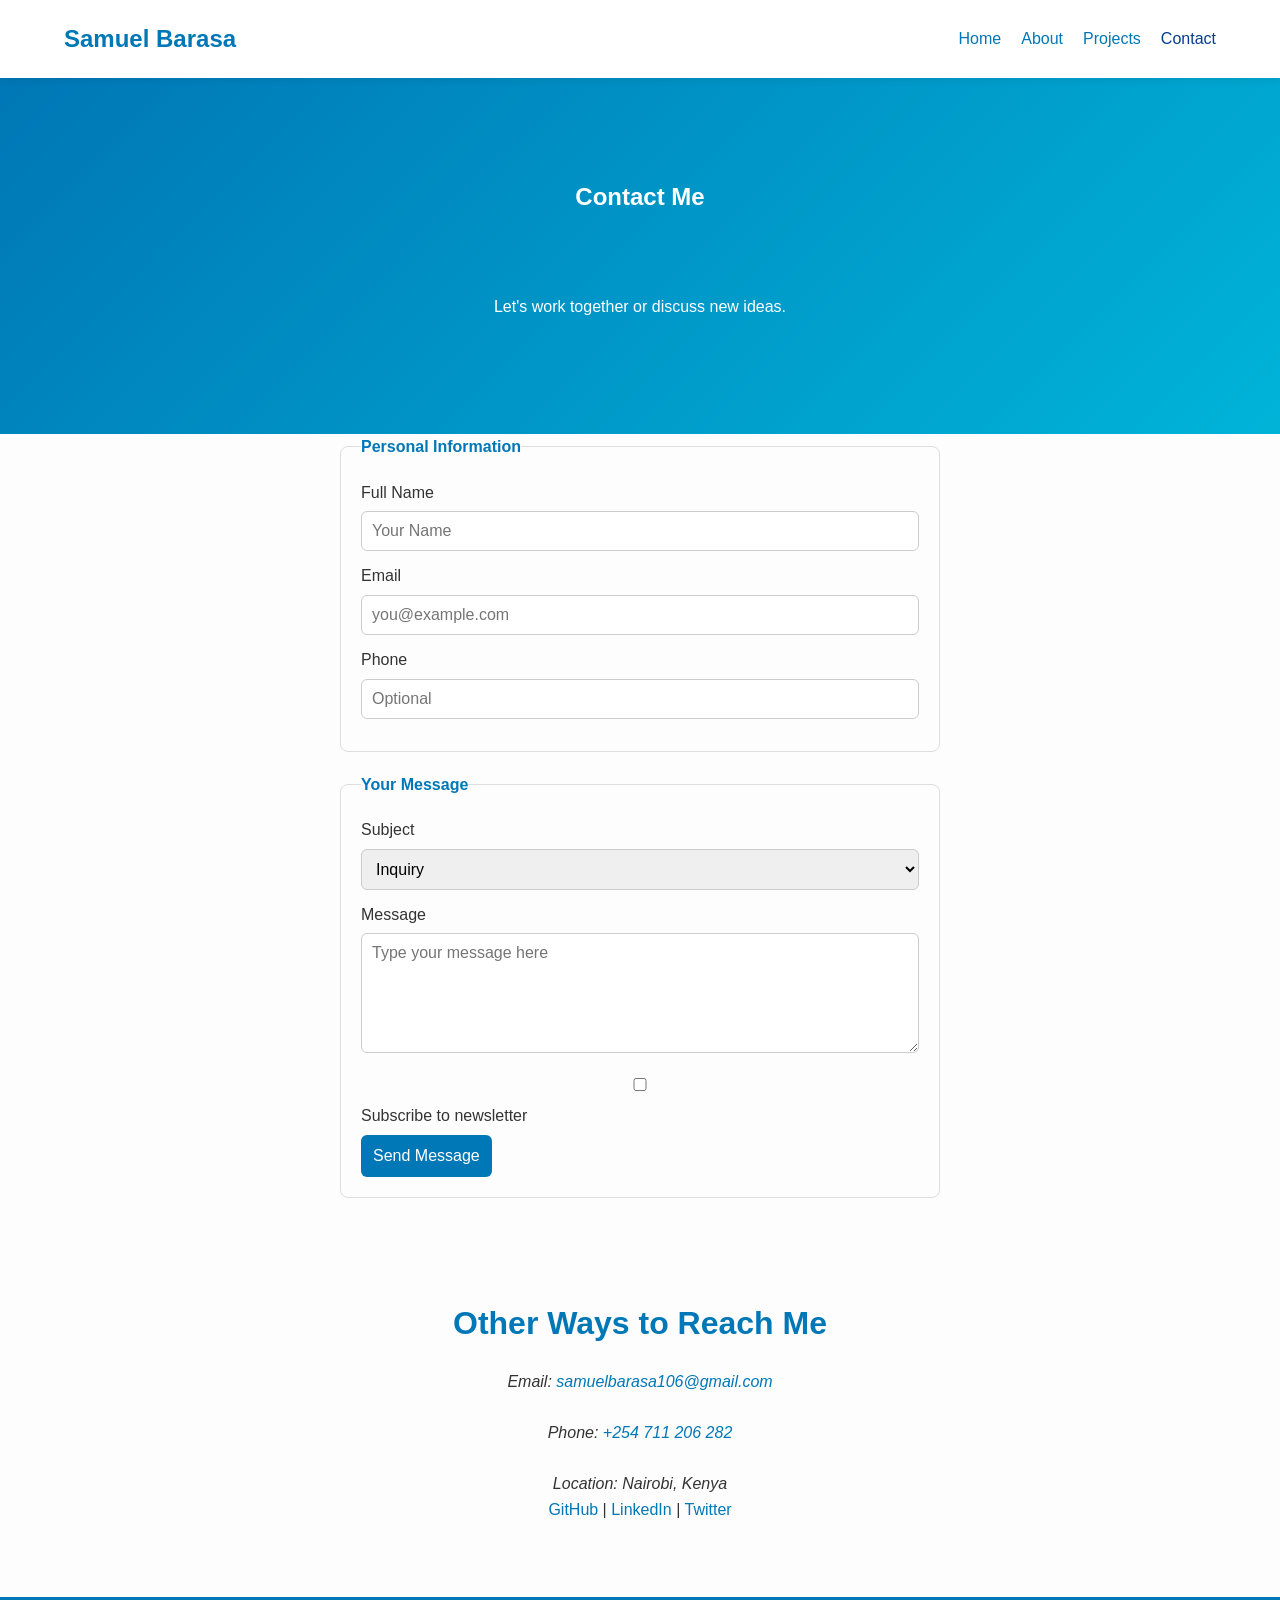
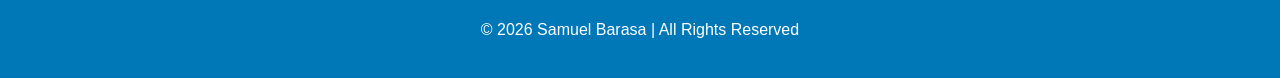
<file: contact.html>
<!DOCTYPE html>
<html lang="en">

<head>
  <meta charset="UTF-8">
  <meta name="description" content="Contact Samuel Barasa - Web developer and programming student.">
  <meta name="viewport" content="width=device-width, initial-scale=1.0">

  <title>Contact | Samuel Barasa</title>

  <link rel="stylesheet" href="styles.css">
</head>

<body>

  <!-- Header -->
  <header>
    <div class="logo">Samuel Barasa</div>

    <nav>
      <ul>
        <li><a href="index.html">Home</a></li>
        <li><a href="about.html">About</a></li>
        <li><a href="projects.html">Projects</a></li>
        <li><a href="contact.html" class="active">Contact</a></li>
      </ul>
    </nav>
  </header>

  <!-- Hero Banner -->
  <section class="hero-banner">
    <h1>Contact Me</h1>
    <p><br/><br/><br/>Let's work together or discuss new ideas.</p>
      
  </section>

  <!-- Main Content -->
  <main class="container">

    <!-- Contact Form -->
    <form action="#" method="post">

      <fieldset>
        <legend>Personal Information</legend>

        <label for="fullname">Full Name</label>
        <input
          type="text"
          id="fullname"
          name="fullname"
          required
          placeholder="Your Name">

        <label for="email">Email</label>
        <input
          type="email"
          id="email"
          name="email"
          required
          placeholder="you@example.com">

        <label for="phone">Phone</label>
        <input
          type="tel"
          id="phone"
          name="phone"
          placeholder="Optional">

      </fieldset>

      <fieldset>

        <legend>Your Message</legend>

        <label for="subject">Subject</label>
        <select id="subject" name="subject">
          <option>Inquiry</option>
          <option>Feedback</option>
          <option>Project Collaboration</option>
          <option>Other</option>
        </select>

        <label for="message">Message</label>
        <textarea
          id="message"
          name="message"
          required
          minlength="50"
          placeholder="Type your message here"></textarea>

        <label class="checkbox">
          <input type="checkbox" name="newsletter">
          Subscribe to newsletter
        </label>

        <button type="submit">Send Message</button>

      </fieldset>

    </form>

    <!-- Contact Info -->
    <section class="contact-info">

      <h2>Other Ways to Reach Me</h2>

      <address>

        Email:
        <a href="mailto:samuelbarasa106@gmail.com">
          samuelbarasa106@gmail.com
        </a>

        <br><br>

        Phone:
        <a href="tel:+254711206282">
          +254 711 206 282
        </a>

        <br><br>

        Location: Nairobi, Kenya

      </address>

      <p>
        <a href="https://github.com/Solfegesam" target="_blank">GitHub</a> |
        <a href="#" target="_blank">LinkedIn</a> |
        <a href="#" target="_blank">Twitter</a>
      </p>

    </section>

  </main>

  <!-- Footer -->
  <footer>
    <p>© 2026 Samuel Barasa | All Rights Reserved</p>
  </footer>

</body>
</html>
</file>
<file: styles.css>
/* ==============================
   GLOBAL RESET & BASE STYLES
   ============================== */
* {
  margin: 0;
  padding: 0;
  box-sizing: border-box;
  font-family: 'Segoe UI', Tahoma, Geneva, Verdana, sans-serif;
}

body {
  line-height: 1.6;
  color: #333;
  background-color: #fdfdfd;
}

a {
  text-decoration: none;
  color: #0077b6;
  transition: color 0.3s;
}

a:hover {
  color: #023e8a;
}

ul {
  list-style: none;
}

.container {
  width: 90%;
  max-width: 1200px;
  margin: 0 auto;
}

/* ==============================
   HEADER & NAVIGATION
   ============================== */
header {
  display: flex;
  justify-content: space-between;
  align-items: center;
  padding: 20px 5%;
  background-color: #fff;
  box-shadow: 0 4px 6px rgba(0,0,0,0.05);
  position: sticky;
  top: 0;
  z-index: 1000;
}

header .logo {
  font-size: 24px;
  font-weight: bold;
  color: #0077b6;
}

header nav ul {
  display: flex;
  gap: 20px;
}

header nav a {
  font-weight: 500;
}

header nav a.active {
  color: #023e8a;
}

/* ==============================
   HERO SECTION
   ============================== */
.hero-banner {
  background: linear-gradient(135deg, #0077b6, #00b4d8);
  color: white;
  text-align: center;
  padding: 100px 20px;
}

.hero-banner .hero-content h1 {
  font-size: 48px;
  margin-bottom: 10px;
}

.hero-banner .hero-content p {
  font-size: 20px;
  margin-bottom: 20px;
  opacity: 0.9;
}

.hero-btn {
  display: inline-block;
  padding: 12px 24px;
  background: #023e8a;
  color: #fff;
  border-radius: 6px;
  font-size: 16px;
  transition: background 0.3s;
}

.hero-btn:hover {
  background: #001f3f;
}

/* ==============================
   SECTIONS
   ============================== */
section {
  padding: 60px 0;
}

h2 {
  font-size: 32px;
  margin-bottom: 20px;
  color: #0077b6;
  text-align: center;
}

p {
  margin-bottom: 15px;
  text-align: center;
}

/* ==============================
   INTRO & LINKS
   ============================== */
.intro, .links {
  max-width: 800px;
  margin: 0 auto;
}

.links ul {
  display: flex;
  justify-content: center;
  gap: 20px;
  flex-wrap: wrap;
}

.links li a {
  padding: 10px 15px;
  background: #0077b6;
  color: white;
  border-radius: 6px;
  font-weight: 500;
  transition: background 0.3s;
}

.links li a:hover {
  background: #023e8a;
}

/* ==============================
   DAILY CHALLENGE / BLOG POSTS
   ============================== */
.daily-challenge ul, .blog-posts ul {
  padding-left: 20px;
}

.blog-posts article {
  background: #f9f9f9;
  padding: 20px;
  border-radius: 8px;
  margin-bottom: 30px;
  box-shadow: 0 4px 10px rgba(0,0,0,0.05);
  max-width: 800px;
  margin-left: auto;
  margin-right: auto;
}

.blog-posts img {
  max-width: 100%;
  border-radius: 6px;
  margin: 10px 0;
}

/* ==============================
   SKILLS & EDUCATION
   ============================== */
.skills ul, .education ul {
  display: flex;
  flex-direction: column;
  gap: 10px;
  max-width: 600px;
  margin: 0 auto;
  padding-left: 20px;
}

.skills li, .education li {
  padding: 8px 12px;
  background: #e0f7fa;
  border-radius: 6px;
}

/* ==============================
   PROJECTS
   ============================== */
.project-list {
  display: grid;
  grid-template-columns: repeat(auto-fit, minmax(280px, 1fr));
  gap: 20px;
}

.project {
  background: #f9f9f9;
  padding: 20px;
  border-radius: 8px;
  text-align: center;
  box-shadow: 0 4px 10px rgba(0,0,0,0.05);
}

.project img {
  max-width: 100%;
  border-radius: 6px;
  margin-bottom: 10px;
}

.project h3 {
  margin-bottom: 10px;
  color: #0077b6;
}

.project p {
  margin-bottom: 15px;
}

.project-btn {
  display: inline-block;
  padding: 10px 16px;
  background: #0077b6;
  color: white;
  border-radius: 6px;
  font-weight: 500;
  transition: background 0.3s;
}

.project-btn:hover {
  background: #023e8a;
}

/* ==============================
   PHOTO GALLERY
   ============================== */
.gallery-grid {
  display: grid;
  grid-template-columns: repeat(auto-fit, minmax(200px, 1fr));
  gap: 20px;
  margin-top: 20px;
}

.gallery-grid figure {
  margin: 0;
  text-align: center;
}

.gallery-grid img {
  width: 100%;
  border-radius: 6px;
}

.gallery-grid figcaption {
  margin-top: 8px;
  font-size: 14px;
  color: #0077b6;
}

/* ==============================
   CONTACT FORM
   ============================== */
form {
  max-width: 600px;
  margin: 0 auto;
  display: flex;
  flex-direction: column;
  gap: 20px;
}

fieldset {
  border: 1px solid #ddd;
  border-radius: 8px;
  padding: 20px;
}

legend {
  font-weight: bold;
  color: #0077b6;
}

label {
  display: block;
  margin-bottom: 6px;
  font-weight: 500;
}

input, select, textarea {
  width: 100%;
  padding: 10px;
  margin-bottom: 12px;
  border-radius: 6px;
  border: 1px solid #ccc;
  font-size: 16px;
}

textarea {
  min-height: 120px;
  resize: vertical;
}

button {
  padding: 12px;
  background: #0077b6;
  color: white;
  border: none;
  border-radius: 6px;
  font-size: 16px;
  cursor: pointer;
  transition: background 0.3s;
}

button:hover {
  background: #023e8a;
}

/* ==============================
   CONTACT INFO SECTION
   ============================== */
.contact-info {
  max-width: 600px;
  margin: 40px auto 0 auto;
  text-align: center;
}

.contact-info a {
  color: #0077b6;
}

/* ==============================
   FOOTER
   ============================== */
footer {
  text-align: center;
  padding: 20px 0;
  background: #0077b6;
  color: white;
}

/* ==============================
   MEDIA QUERIES (RESPONSIVE)
   ============================== */
@media screen and (max-width: 768px) {
  header nav ul {
    flex-direction: column;
    gap: 10px;
    margin-top: 10px;
  }

  .links ul {
    flex-direction: column;
    gap: 10px;
  }

  .hero-banner .hero-content h1 {
    font-size: 36px;
  }

  .hero-banner .hero-content p {
    font-size: 16px;
  }
}
</file>
